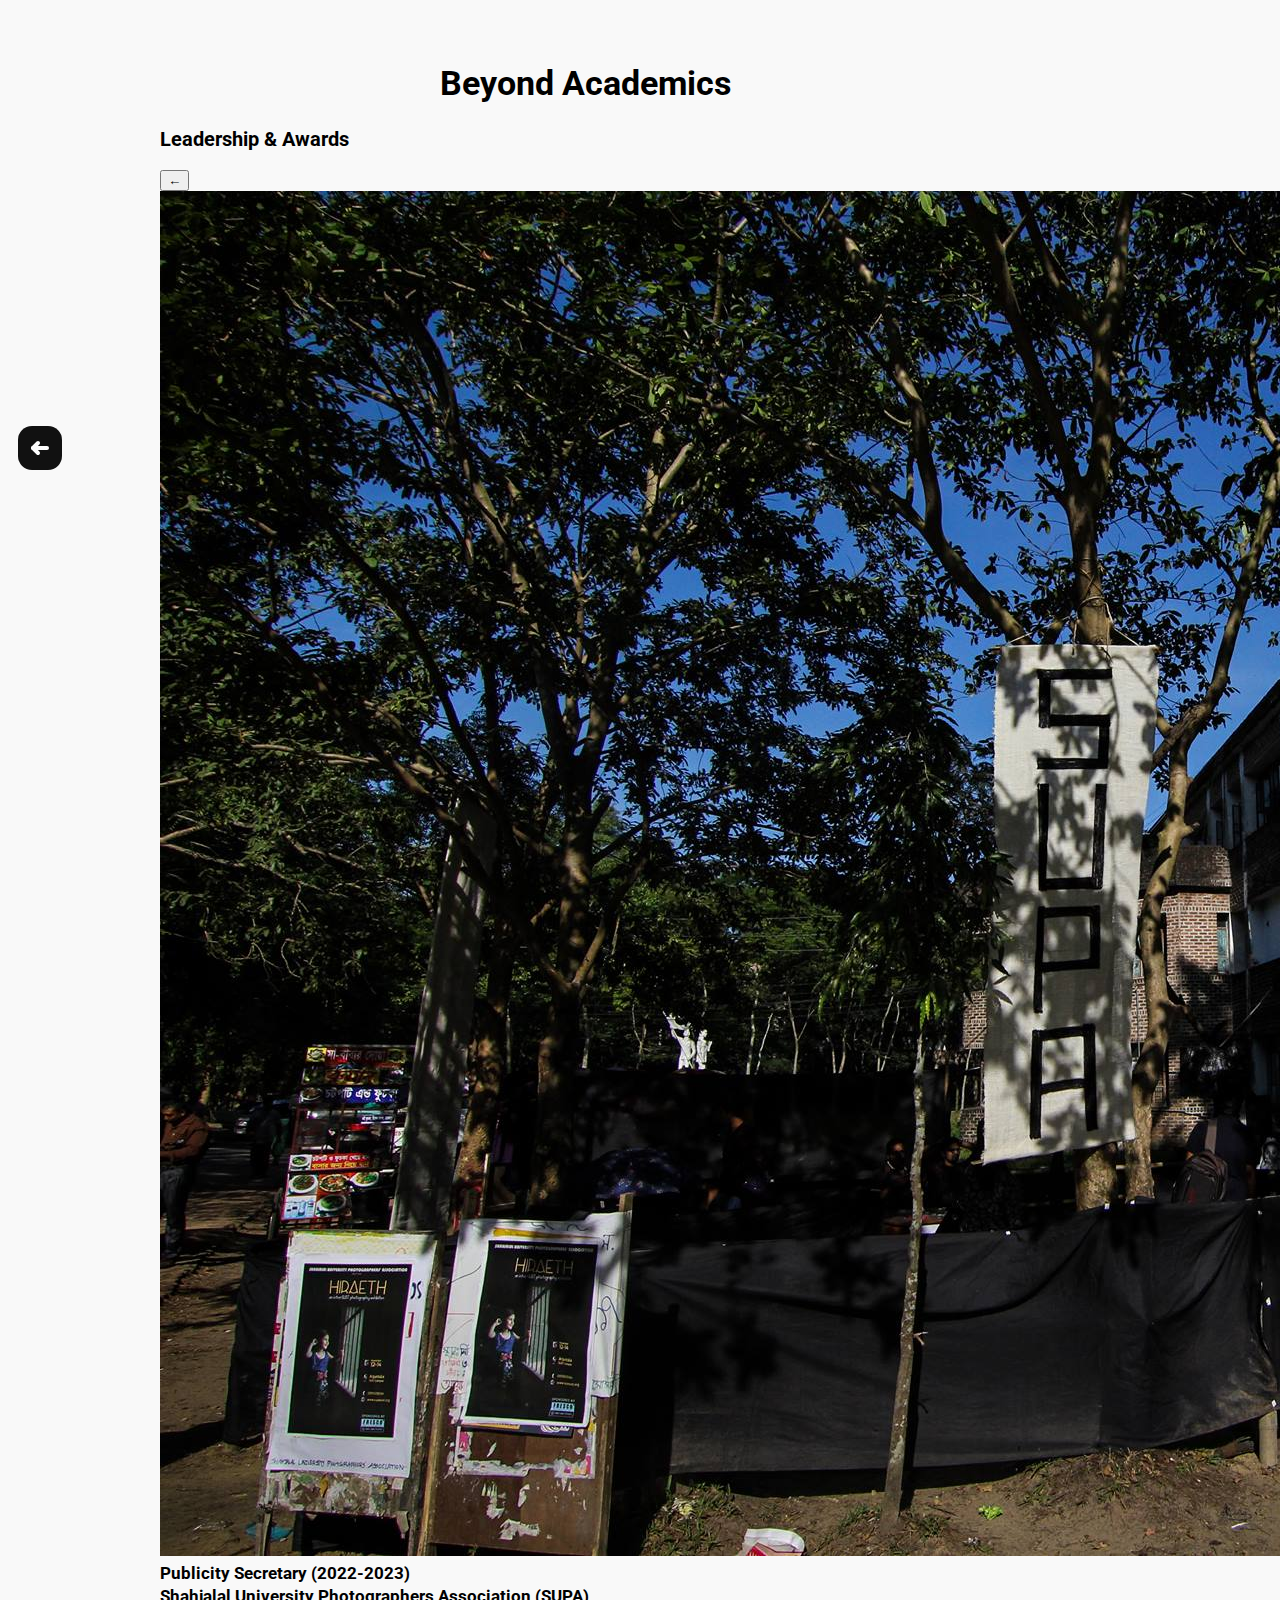
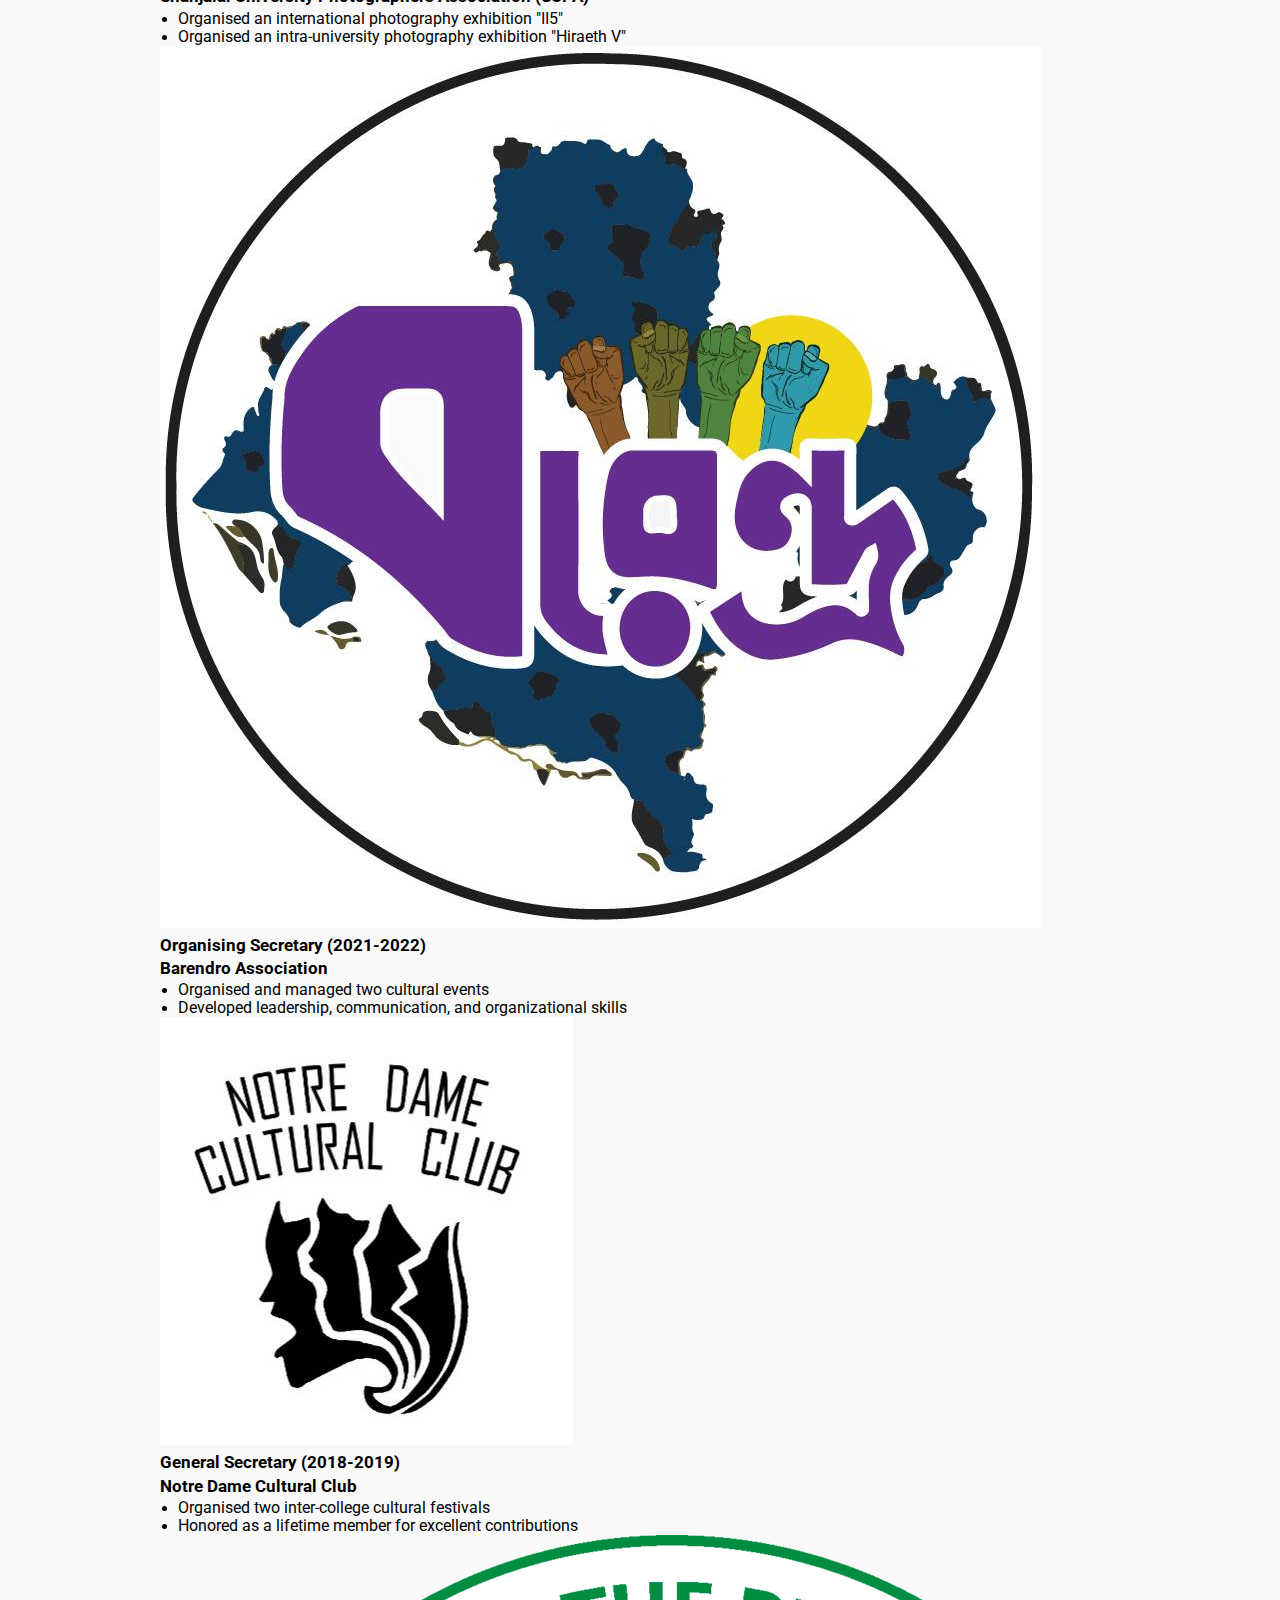
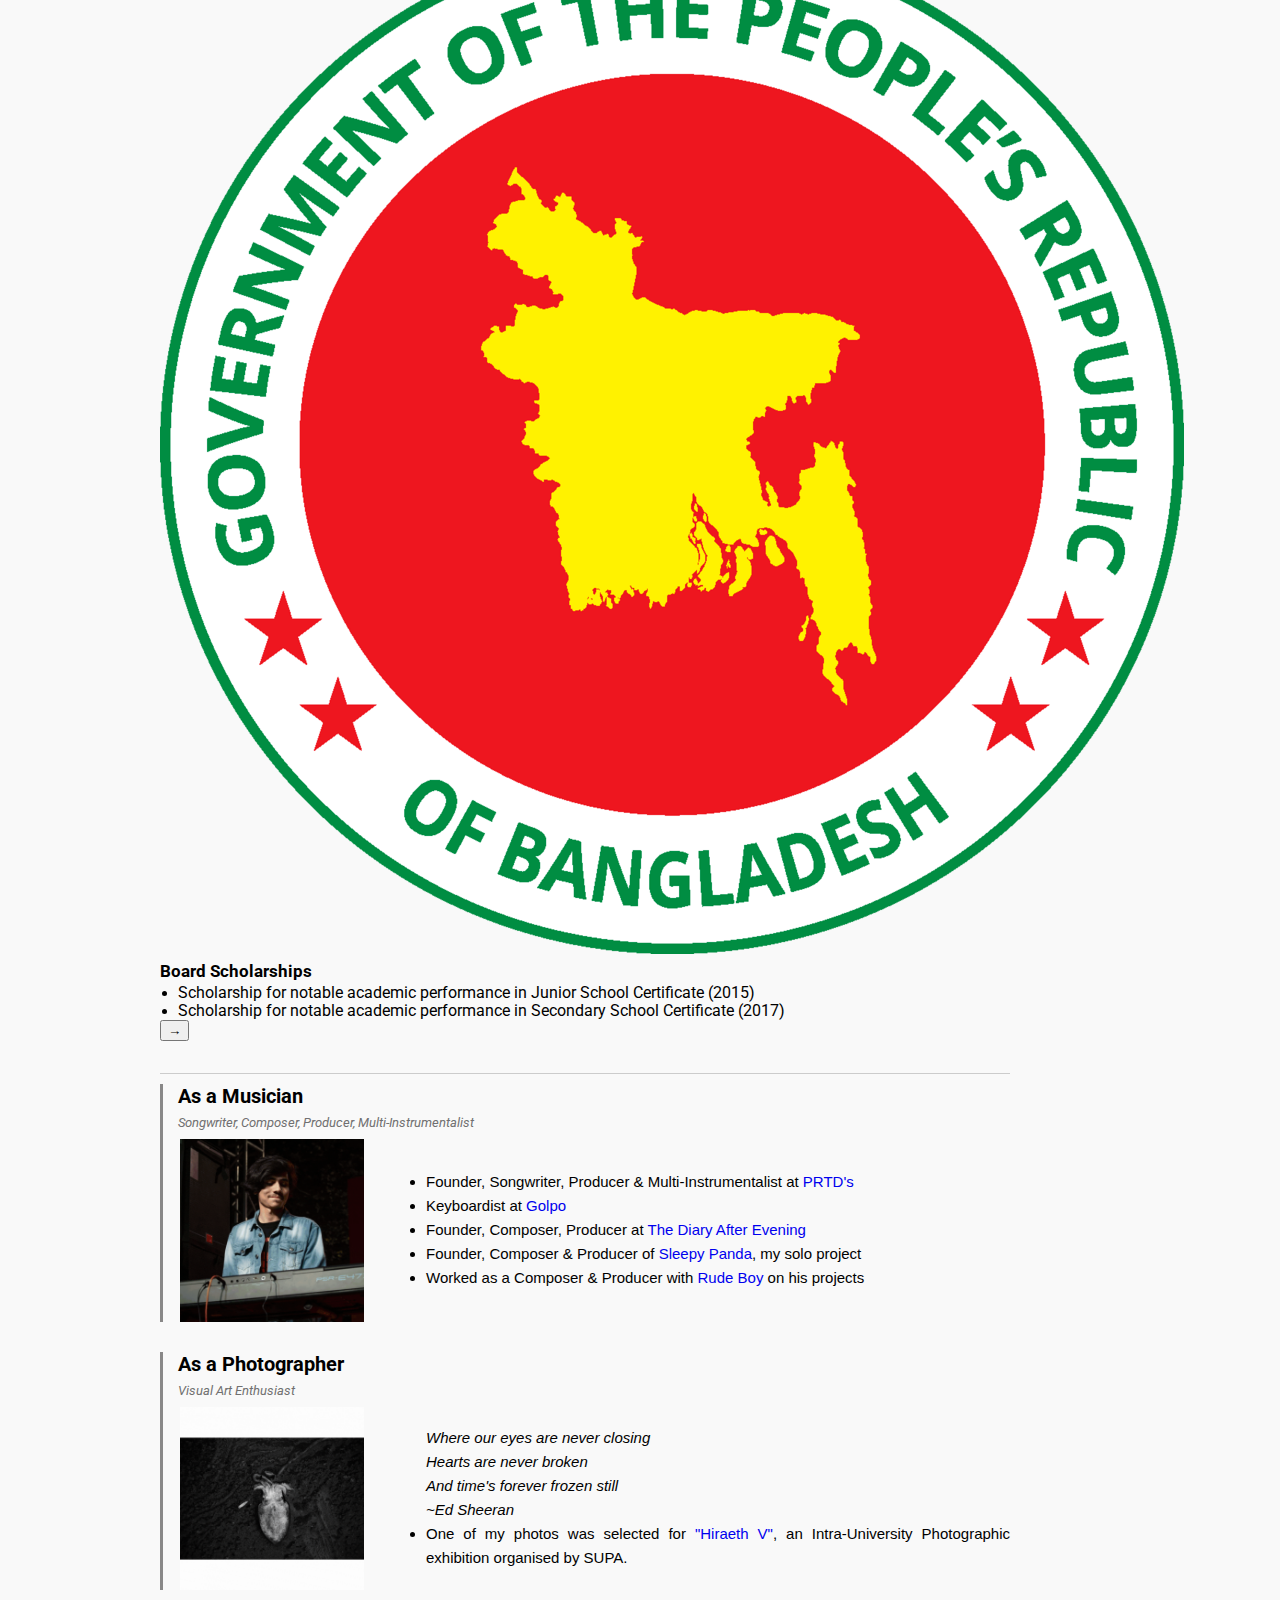
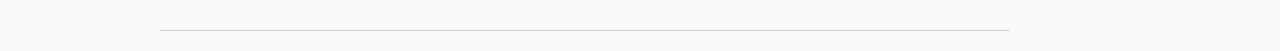
<file: beyond.html>
<!DOCTYPE html>
<html lang="en">
<head>
    <meta charset="UTF-8">
    <meta name="viewport" content="width=device-width, initial-scale=1.0">
    <title>Beyond Academics - Pranto Roy</title>
    <link rel="stylesheet" href="style.css">
    <link rel="icon" type="image/png" href="images/sitelogo.png">
    <link href="https://fonts.googleapis.com/css2?family=Roboto:wght@400;700&display=swap" rel="stylesheet">
    <style>
      /* Only left-align the Leadership & Honors section, keep original card size/style */
      #leadership {
        margin-left: 0;
        margin-right: auto;
        padding: 0 0 2rem 0;
      }
      .back-arrow-fixed {
        position: fixed;
        top: 50%;
        left: 18px;
        transform: translateY(-50%);
        z-index: 2000;
        background: none;
        border: none;
        padding: 0;
        cursor: pointer;
      }
      .back-arrow-fixed svg {
        width: 44px;
        height: 44px;
      }
      @media (max-width: 600px) {
        .back-arrow-fixed {
          left: 4px;
        }
        .back-arrow-fixed svg {
          width: 36px;
          height: 36px;
        }
      }
      .leadership-info h3,
      .leadership-info h4 {
        font-size: 1.05rem;
        margin: 0.2rem 0;
      }
      .leadership-info ul {
        font-size: 0.97rem;
        margin: 0.2rem 0 0 1.1rem;
        padding: 0;
      }
      .main-section-title {
        text-align: center;
        font-size: 2.1rem;
        margin-bottom: 1.5rem;
        font-weight: 700;
      }
      .container {
        display: block;
        width: 100%;
        max-width: 1000px;
        margin: 16px auto 0 auto;
        padding: 0 20px;
      }
    </style>
</head>
<body>
    <a href="index.html" class="back-arrow-fixed" title="Back to Home">
      <svg width="44" height="44" viewBox="0 0 22 22" fill="none" xmlns="http://www.w3.org/2000/svg">
        <rect width="22" height="22" rx="7" fill="#111"/>
        <path d="M14.5 11H7.5" stroke="#fff" stroke-width="2" stroke-linecap="round" stroke-linejoin="round"/>
        <path d="M10 8.5L7.5 11L10 13.5" stroke="#fff" stroke-width="2" stroke-linecap="round" stroke-linejoin="round"/>
      </svg>
    </a>
    <div class="container">
        <div class="content">
            <h2 class="main-section-title">Beyond Academics</h2>
            <section id="leadership">
                <h3 class="project-title" style="text-align:left; margin-bottom:1.2rem;">Leadership & Awards</h3>
                <div class="leadership-carousel">
                  <button class="carousel-arrow left">&#8592;</button>
                  <div class="carousel-track">
                    <div class="leadership-card">
                      <img src="images/highlights/supa.jpg" alt="Publicity Secretary" class="leadership-img">
                      <div class="leadership-info">
                        <h3>Publicity Secretary (2022-2023)</h3>
                        <h4>Shahjalal University Photographers Association (SUPA)</h4>
                        <ul>
                          <li>Organised an international photography exhibition "II5"</li>
                          <li>Organised an intra-university photography exhibition "Hiraeth V"</li>
                        </ul>
                      </div>
                    </div>
                    <div class="leadership-card">
                      <img src="images/highlights/borendro-association.png" alt="Organising Secretary" class="leadership-img">
                      <div class="leadership-info">
                        <h3>Organising Secretary (2021-2022)</h3>
                        <h4>Barendro Association</h4>
                        <ul>
                          <li>Organised and managed two cultural events</li>
                          <li>Developed leadership, communication, and organizational skills</li>
                        </ul>
                      </div>
                    </div>
                    <!-- <div class="leadership-card">
                      <img src="images/highlights/Tomar-amar-muhurto.jpg" alt="Honorable Lifetime Member" class="leadership-img">
                      <div class="leadership-info">
                        <h3>Honorable Lifetime Member (2019-Present)</h3>
                        <h4>Notre Dame Cultural Club</h4>
                        <ul>
                          <li>add here</li>
                          <li>add here</li>
                        </ul>
                      </div>
                    </div> -->
                    <div class="leadership-card">
                      <img src="images/highlights/notre-dame-cultural-club.png" alt="General Secretary" class="leadership-img">
                      <div class="leadership-info">
                        <h3>General Secretary (2018-2019)</h3>
                        <h4>Notre Dame Cultural Club</h4>
                        <ul>
                          <li>Organised two inter-college cultural festivals</li>
                          <li>Honored as a lifetime member for excellent contributions</li>
                        </ul>
                      </div>
                    </div>
                    <div class="leadership-card">
                      <img src="images/highlights/board-scholarship.png" alt="Board Scholarship" class="leadership-img">
                      <div class="leadership-info">
                        <h3>Board Scholarships</h3>
                        <ul>
                          <li>Scholarship for notable academic performance in Junior School Certificate (2015)</li>
                          <li>Scholarship for notable academic performance in Secondary School Certificate (2017)</li>
                        </ul>
                      </div>
                    </div>
                  </div>
                  <button class="carousel-arrow right">&#8594;</button>
                </div>
            </section>
            <section id="musician">
                <div class="project-item">
                    <h3 class="project-title">As a Musician</h3>
                    <p class="status"><em>Songwriter, Composer, Producer, Multi-Instrumentalist</em></p>
                    <div class="project-content">
                        <img src="images/projects/music.gif" alt="music" class="project-image">
                        <div class="project-description">
                            <ul>
                                <li>Founder, Songwriter, Producer & Multi-Instrumentalist at <a href="https://www.youtube.com/prtds" class="no-underline">PRTD's</a></li>
                                <li>Keyboardist at <a href="https://www.youtube.com/@GolpoOfficial" class="no-underline">Golpo</a></li>
                                <li>Founder, Composer, Producer at <a href="https://www.youtube.com/@thediaryafterevening/" class="no-underline">The Diary After Evening</a></li>
                                <li>Founder, Composer & Producer of <a href="https://www.youtube.com/@musicbysleepypanda" class="no-underline">Sleepy Panda</a>, my solo project</li>
                                <li>Worked as a Composer & Producer with <a href="https://www.youtube.com/channel/UCjI9EgQ0pPi-Z1R1J5qmQiQ" class="no-underline">Rude Boy</a> on his projects</li>
                            </ul>
                        </div>
                    </div>
                </div>
                <div class="project-item">
                    <h3 class="project-title">As a Photographer</h3>
                    <p class="status"><em>Visual Art Enthusiast</em></p>
                    <div class="project-content">
                        <img src="images/projects/photos.gif" alt="photo" class="project-image">
                        <div class="project-description">
                            <ul>
                               <em> Where our eyes are never closing<br>
                                Hearts are never broken <br>
                                And time's forever frozen still<br>
                                ~Ed Sheeran       </em>
                                <li>One of my photos was selected for <a href="https://supasust.org/hiraeth/" class="no-underline">"Hiraeth V"</a>, an Intra-University Photographic exhibition organised by SUPA.</li>
                            </ul>
                        </div>
                    </div>
                </div>
            </section>
        </div>
    </div>
    <script>
    const cards = document.querySelectorAll('.leadership-card');
    const leftBtn = document.querySelector('.carousel-arrow.left');
    const rightBtn = document.querySelector('.carousel-arrow.right');
    let current = 0;

    function showCard(idx) {
      cards.forEach((card, i) => {
        card.classList.toggle('active', i === idx);
      });
    }
    leftBtn.addEventListener('click', () => {
      current = (current - 1 + cards.length) % cards.length;
      showCard(current);
    });
    rightBtn.addEventListener('click', () => {
      current = (current + 1) % cards.length;
      showCard(current);
    });
    showCard(current);
    </script>
</body>
</html>
</file>
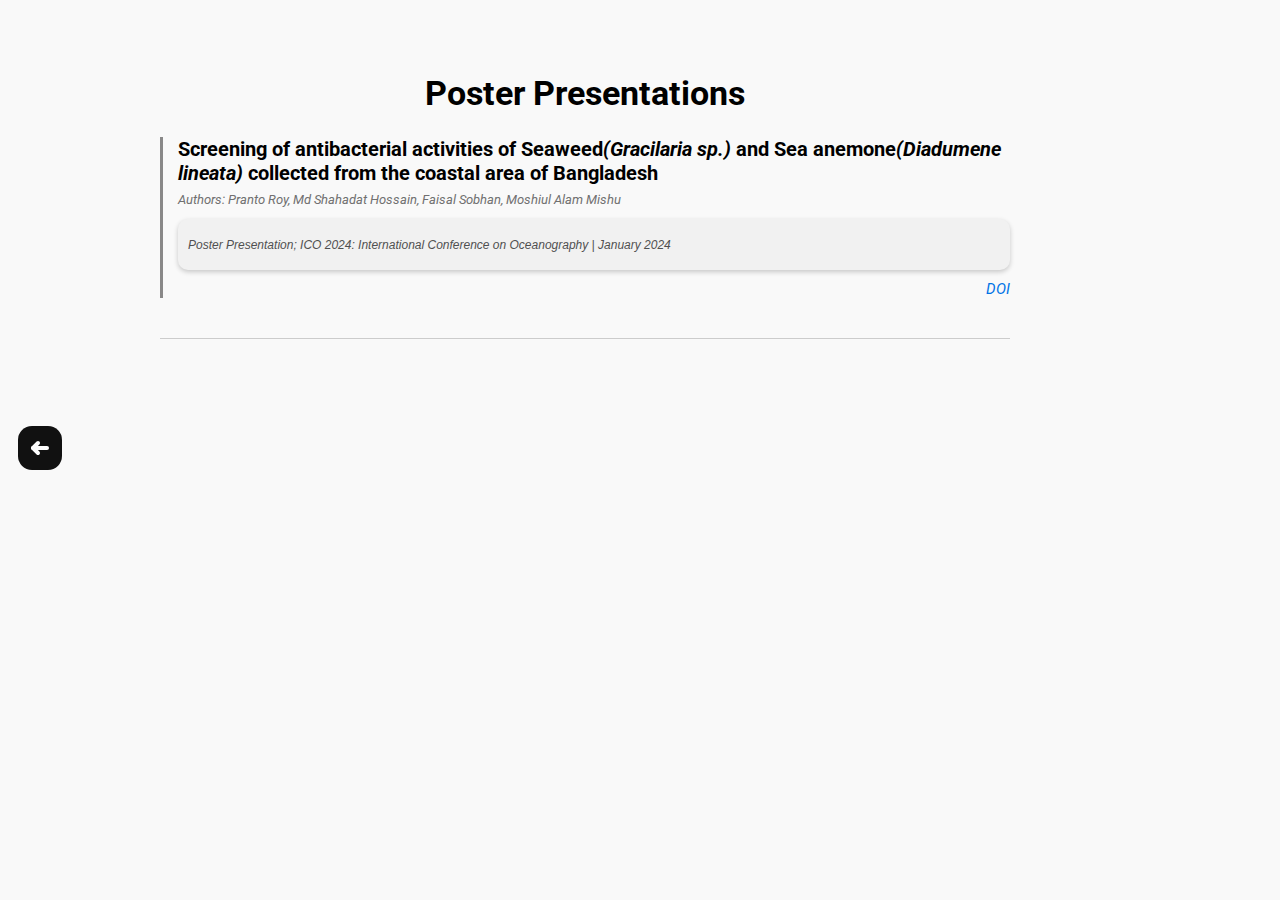
<file: conference.html>
<!DOCTYPE html>
<html lang="en">
<head>
    <meta charset="UTF-8">
    <meta name="viewport" content="width=device-width, initial-scale=1.0">
    <title>Conferences - Pranto Roy</title>
    <link rel="stylesheet" href="style.css">
    <link rel="icon" type="image/png" href="images/sitelogo.png">
    <link href="https://fonts.googleapis.com/css2?family=Roboto:wght@400;700&display=swap" rel="stylesheet">
    <style>
      .navbar {
        display: flex;
        align-items: center;
        justify-content: flex-start;
        padding-left: 1.5rem;
        background: none;
        box-shadow: none;
      }
      .back-arrow-fixed {
        position: fixed;
        top: 50%;
        left: 18px;
        transform: translateY(-50%);
        z-index: 2000;
        background: none;
        border: none;
        padding: 0;
        cursor: pointer;
      }
      .back-arrow-fixed svg {
        width: 44px;
        height: 44px;
      }
      @media (max-width: 600px) {
        .navbar {
          padding-left: 0.5rem;
        }
        .back-arrow-fixed {
          left: 4px;
        }
        .back-arrow-fixed svg {
          width: 36px;
          height: 36px;
        }
      }
      .content h2 {
        text-align: center;
        font-size: 2.1rem;
        margin-bottom: 1.5rem;
        font-weight: 700;
      }
      .container {
        display: block;
        width: 100%;
        max-width: 1000px;
        margin: 16px auto 0 auto;
        padding: 0 20px;
      }
    </style>
</head>
<body>
    <a href="index.html" class="back-arrow-fixed" title="Back to Home">
        <svg width="44" height="44" viewBox="0 0 22 22" fill="none" xmlns="http://www.w3.org/2000/svg">
            <rect width="22" height="22" rx="7" fill="#111"/>
            <path d="M14.5 11H7.5" stroke="#fff" stroke-width="2" stroke-linecap="round" stroke-linejoin="round"/>
            <path d="M10 8.5L7.5 11L10 13.5" stroke="#fff" stroke-width="2" stroke-linecap="round" stroke-linejoin="round"/>
        </svg>
    </a>
    
    <div class="container">
        <div class="content">
            <section id="conference">
                <h2>Poster Presentations</h2>
                <div class="research-item">
                    <strong>Screening of antibacterial activities of Seaweed<em>(Gracilaria sp.)</em> and Sea anemone<em>(Diadumene lineata)</em> collected from the coastal area of Bangladesh
                    </strong>
                    <p class="status"><em>Authors: Pranto Roy, Md Shahadat Hossain, Faisal Sobhan, Moshiul Alam Mishu</em></p>
                    <div class="chat-box">
                        <p><i><span class="author-text">Poster Presentation; ICO 2024: International Conference on Oceanography </em> | <em>January 2024 </i></span></p>
                    </div>
                    <div class="links">
                        <a href="http://dx.doi.org/10.13140/RG.2.2.28919.23200/1" target="_blank" class="links"><em>DOI</em></a>
                    </div>
                </div>
            </section>
        </div>
    </div>
</body>
</html>
</file>
<file: style.css>
/* General Style */
body {
    font-family: 'Roboto', sans-serif;
    margin: 0;
    padding: 0;
    display: flex;
    justify-content: center;
    align-items: flex-start;
    min-height: 100vh;
    background-color: #f9f9f9;
}



html {
    scroll-behavior: smooth;
}

/* Scroll-to-Top Button Styles */
#scrollToTopBtn {
    display: none; /* Hide the button by default */
    position: fixed;
    bottom: 20px;
    right: 20px;
    z-index: 1000;
    background-color: #3e4044; /* Button color */
    color: white;
    border: none;
    border-radius: 30%; /* Circle shape */
    padding: 10px 15px;
    font-size: 18px;
    cursor: pointer;
    box-shadow: 0 4px 6px rgba(0, 0, 0, 0.2); /* Subtle shadow */
    transition: opacity 0.3s ease, transform 0.3s ease; /* Smooth animations */
}

#scrollToTopBtn:hover {
    background-color: #000000; /* Darker blue on hover */
    transform: scale(1.1); /* Slightly enlarge */
}














.container {
    display: flex;
    width: 100%;
    max-width: 1000px;
    margin-left: 180px;
}

.navbar {
    width: 200px;
    position: fixed;
    top: 50%;
    left: 0;
    transform: translateY(-50%);
    padding: 10px;
}

.navbar ul {
    list-style-type: none;
    padding: 0;
    margin: 0;
}

.navbar ul li {
    margin: 15px 0;
}

.navbar ul li a {
    color: black;
    text-decoration: none;
    padding: 10px;
    display: block;
    text-align: left;
}

.navbar ul li a:hover {
    text-decoration: underline;
}

.navbar ul li a.active {
    color: #000000; /* Highlighted color */
    font-weight: bold;
    border-left: 3px solid #000000; /* Add a left border */
    padding-left: 5px; /* Add spacing for the border */
}






.social-links {
    text-align: center;
    margin-top: 5px;
    font-size: 18px; /* Adjust icon size */
    display: flex;
    justify-content: center;
    gap: 20px; /* Space between icons */
}

.social-links a {
    color: #4a4d4e; /* Icon color */
    text-decoration: none;
    position: relative; /* For tooltip positioning */
}

.social-links a:hover {
    color: #0056b3; /* Highlight color on hover */
}

/* Tooltip styles */
.tooltip-text {
    visibility: hidden;
    opacity: 0;
    position: absolute;
    bottom: -30px; /* Position below the icon */
    left: 50%;
    transform: translateX(-50%);
    background-color: #333; /* Tooltip background */
    color: white;
    text-align: center;
    padding: 5px 8px;
    border-radius: 5px;
    font-size: 12px;
    white-space: nowrap;
    transition: opacity 0.3s ease, visibility 0.3s ease;
}

.tooltip:hover .tooltip-text {
    visibility: visible;
    opacity: 1;
}


.para-link {
    font-weight: bold;         /* Make the text bold */
    text-decoration: none;     /* Remove underline */
    color: #333;            /* Optional: Add a color */
}

.para-link:hover {
    color: #0056b3;            /* Change color on hover (optional) */
}








.mobile-menu-button {
    display: none;
    font-size: 24px;
    cursor: pointer;
    position: absolute;
    top: 20px;
    left: 20px;
}

.mobile-navbar {
    display: none;
    position: absolute;
    top: 50px;
    left: 0;
    width: 100%;
    background-color: white;
    box-shadow: 0 2px 5px rgba(0, 0, 0, 0.1);
    z-index: 1000;
}



.mobile-navbar ul {
    list-style-type: none;
    padding: 0;
    margin: 0;
}

.mobile-navbar ul li {
    border-bottom: 1px solid #ccc;
}

.mobile-navbar ul li a {
    color: black;
    text-decoration: none;
    display: block;
    padding: 10px;
}

.mobile-navbar ul li a:hover {
    background-color: #f0f0f0;
}

.content {
    padding: 20px;
    width: calc(100% - 150px);
}

section {
    padding: 10px 0;
    margin: 0;
    border-bottom: 1px solid #ccc;
}

section p {
    margin: 20px 0;
    text-align: justify;
    line-height: 1.6;
}

#about h1 {
    font-size: 40px;
    margin: 0;
    text-align: center;
    color: #333;
}

#education {
    padding: 30px 0;
}

.education-item {
    margin-bottom: 20px;
    border-left: 3px solid #898888;
    padding-left: 15px;
}

.education-item p {
    margin: 5px 0;
    line-height: 1.6;
}





#research-interests {
    margin: 20px 0; /* Margin for the section */
}

#research-interests ul {
    list-style-type: disc; /* Bullet style */
    padding-left: 20px; /* Indent the list */
}

#research-interests li {
    font-size: 1em; /* Adjust font size */
    margin-bottom: 10px; /* Space between list items */
}









/* Research Experience Section Style */
#research {
    padding: 20px 0; /* Padding for the section */
}

/* Research Items */
.research-item {
    margin-bottom: 30px; /* Space between research items */
    border-left: 3px solid #898888; /* Border on the left */
    padding-left: 15px; /* Padding for the text */
}

.research-item strong {
    font-size: 20px; /* Title font size */
    font-weight: bold; /* Bold title */
    margin: 0; /* No margin */
}

.research-item p {
    margin: 5px 0; /* Margin for paragraphs */
    line-height: 1.5; /* Spacing between lines */
}

.chat-box {
    background-color: #f1f1f1; /* Light gray background for the chat box */
    border-radius: 10px; /* Rounded corners */
    padding: 10px; /* Space inside the chat box */
    margin-top: 10px; /* Space above the chat box */
    font-family: 'lato', sans-serif; /* Formal font style */
    font-size: 14px; /* Font size */
    font-weight: 510; /* Make the font bold */
    color: #505050;
    box-shadow: 0 2px 5px rgba(0, 0, 0, 0.2); /* Subtle shadow for depth */
}

.links {
    font-size: 15px; 
    text-align: right; 
    margin-top: 10px;
    color: #0073e6;
    text-decoration: none;
}

.links:hover {
    text-decoration: underline;
}

.chat-box p {
    margin: 5px 0; /* Space between paragraphs inside the chat box */
}

/* Author Text Style */
.author-text {
    font-weight: normal; /* Unbold the author text */
    font-size: 12px;
}
.status {
    font-size: 13px; /* Adjust this size as needed */
    color: #707070; /* Optional: Change color if desired */
    margin: 5px 0; /* Optional: Add margin for spacing */
}






/* Projects Section Style */
#projects {
    padding: 20px 0; /* Overall padding for the section */
}

.project-item {
    margin-bottom: 30px; /* Space between project items */
    border-left: 3px solid #898888; /* Border on the left */
    padding-left: 15px; /* Padding on the left */
}

.project-title {
    font-size: 20px; /* Increased font size for visibility */
    font-weight: bold;
    margin: 0 0 5px; /* Reduced margin below the title */
}

.project-status {
    font-size: 13px; /* Font size for the status */
    color: #0073e6; /* Color for visibility */
    margin-bottom: 10px; /* Space below the status */
}

.project-content {
    display: flex;
    justify-content: space-between;
    align-items: flex-start;
    align-items: center;
}

.project-image {
    width: 22%;
    margin: 0 auto;
}

.project-description {
    width: 75%;
    font-family: 'Lato', sans-serif;
    font-size: 15px;
    line-height: 1.6;
    margin-left: 20px;
    text-align: justify;
}

.github-link {
    font-size: 15px; 
    text-align: right; 
    margin-top: 10px;
    color: #0073e6;
    text-decoration: none;
}

.github-link:hover {
    text-decoration: underline;
}












.contact-link {
    color: rgb(0, 0, 0); /* Blue color for links */
    text-decoration: none; /* Underlined text */
}

.contact-link:hover {
    text-decoration: underline; /* Remove underline on hover for a cleaner look */
}

.contact-link strong {
    font-style: normal; /* Ensures names are not italicized */
}




.no-underline {
    text-decoration: none;
}

h2, h3, .project-title {
    font-style: normal; /* Ensures headings are not italic */
}
table, td {
    border: none;
}

a, img, .contact-link {
    border: none;
}
.education-item p strong {
    font-style: normal; /* Ensures the text inside the <strong> is not italic */
}
.project-description ul li {
    font-style: normal; /* Ensures that the <li> items are not italicized */
}
/* Remove italic from the education section, except CGPA */
#education p:not(.cgpa) {
    font-style: normal;
}

/* Optional: Add a class to the CGPA paragraph to preserve its italic style */
.cgpa {
    font-style: italic;
}




.profile-image {
    display: block;
    margin: 20px auto;
    border-radius: 50%;
    width: 200px;
    height: 200px;
    object-fit: cover;
}






html {
    scroll-behavior: smooth;
}

@media screen and (max-width: 768px) {
    .navbar {
        display: none;
    }

    .mobile-menu-button {
        display: block;
    }

    .container {
        margin-left: 0;
        transform: scale(0.8); /* Make content 20% smaller */
        transform-origin: top; /* Keep the scaling origin at the top left */
    }

    .content {
        width: 100%;
        padding: 0 20px;
    }

    .project-content {
        flex-direction: column; /* Stack items vertically */
        align-items: flex-start; /* Align items to the start (left) */
        width: 100%; /* Make sure it takes full width */
    }

    .project-description {
        width: 100%;
        margin-left: 0px;

    }

    

    .project-image {
        width: 50%;
        margin: 0 auto;
        display: block;
    }

    

    .mobile-navbar.active {
        display: block;
    }
}
</file>
